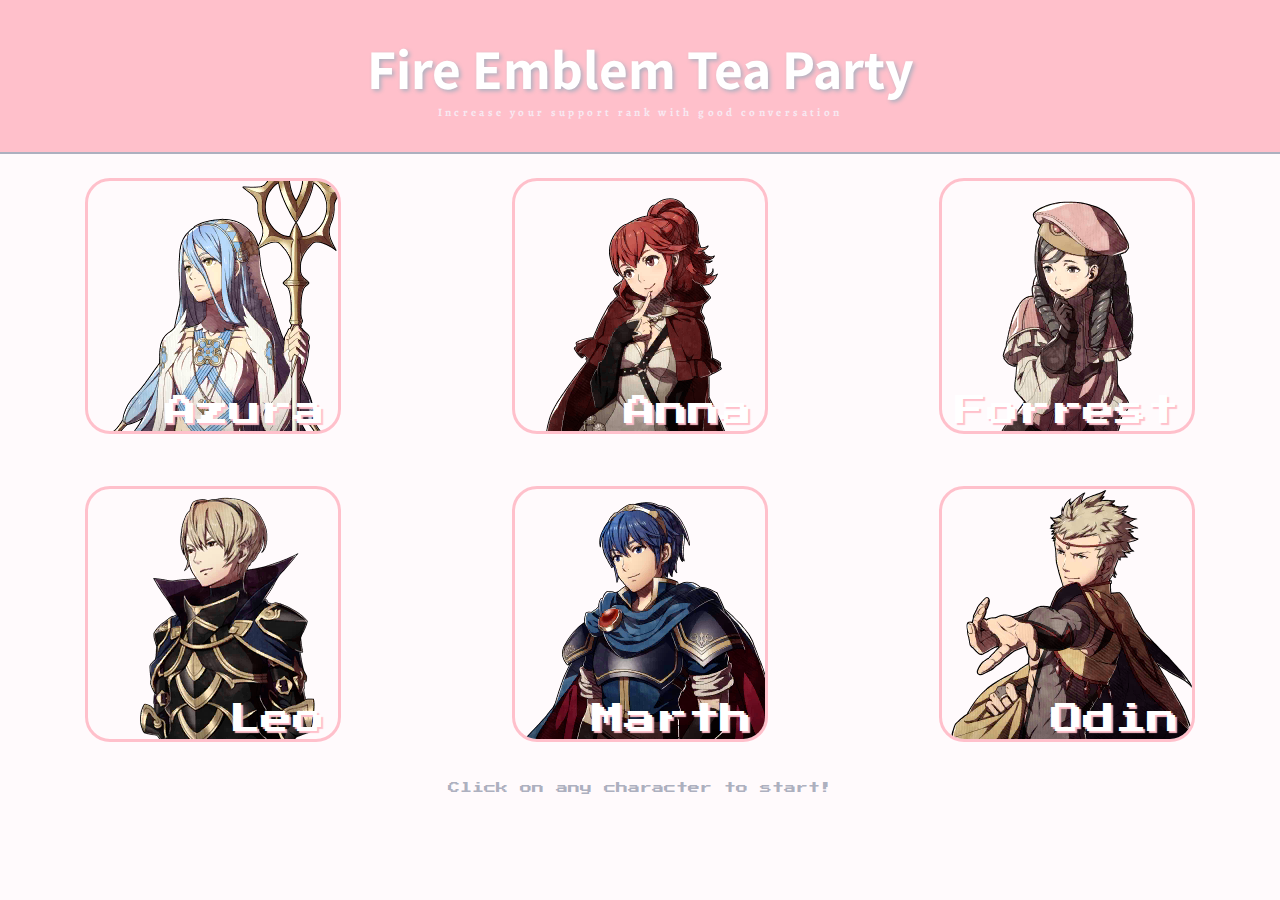
<file: index.html>
<!DOCTYPE html>
<html lang="en">
<head>
    <meta charset="UTF-8">
    <title>FE Tea Party</title>
    <link rel="stylesheet" href="styles.css">
    <link href="https://fonts.googleapis.com/css?family=Alegreya:400i,500&display=swap" rel="stylesheet">
    <link href="https://fonts.googleapis.com/css?family=Assistant:400,700&display=swap" rel="stylesheet">
    <link href="https://fonts.googleapis.com/css?family=Press+Start+2P&display=swap" rel="stylesheet">
</head>
<body onload="addListeners()">
    <div class="container">
        <header>
            <div class="site-title">
                <h1><a href="index.html">Fire Emblem Tea Party</a></h1>
                <p class="subtitle">Increase your support rank with good conversation</p>
            </div>
        </header>
    </div>
    <div class="container" id="separator"></div>
    <div class="container transition">
        <div class="columns">
            <div class="col col-1">
                <img class="imgAzura" src="images\azura\azuraBase.png" alt="">
                <div class="imgText">Azura</div>
            </div>
            <div class="col col-2">
                <img class="imgAnna" src="images/anna/annaBase.png" alt="">
                <div class="imgText">Anna</div>
            </div>
            <div class="col col-3">
                <img class="imgForrest" src="images/forrest/forrestBase.png" alt="">
                <div class="imgText">Forrest</div>
            </div>
        </div>
        <div class="columns">
            <div class="col col-4">
                <img class="imgLeo" src="images/leo/leoBase.png" alt="">
                <div class="imgText">Leo</div>
            </div>
            <div class="col col-5">
                <img class="imgMarth" src="images/marth/marthBase.png" alt="">
                <div class="imgText">Marth</div>
            </div>
            <div class="col col-6">
                <img class="imgOdin" src="images/odin/odinBase.png" alt="">
                <div class="imgText">Odin</div>
            </div>
        </div>
        <div class="columns">
            <p class="startText">Click on any character to start!</p>
        </div>

    </div>
    <script src="onClick.js" type="text/javascript"></script>
    
    
</body>

</html>
</file>
<file: styles.css>
/* Typography */
h1{
    font-family: "assistant", sans-serif ;
    font-weight: 400px;
    font-size: 3.5rem;
    text-shadow: 2px 2px 4px #ADB0BF ;
    color:white;
    margin: 0;
    transition: .3s;
    transition-timing-function: ease-out ; 
}

h1:hover{
    text-shadow: 2px 2px 10px #ADB0BF, 2px 2px 20px #ADB0BF, 2px 2px 20px #ADB0BF  ;
}

a{
    color: inherit;
    text-decoration: inherit;
}

.subtitle{
    font-family: "alegreya", sans-serif;
    font-weight: 700;
    font-size: .7rem;
    letter-spacing: .3em ;
    margin: 0;
    color: #F8E9F2;
}

.startText{
    font-family: "Press Start 2P", sans-serif;
    font-size: .75rem;
    color: #ADB0BF;
}

.imgText{
    font-family: "Press Start 2P", sans-serif;
    font-size: 2rem;
    color: white;
    text-shadow: 2px 2px 1px pink;
    position: absolute;
    bottom: 35px;
    right: 40px;
    transition: .2s;
    transition-timing-function: ease-in-out;
}




/* Layout */

body{
    margin: 0;
    background: #FFFAFC;
}
header{
    background: pink;
    padding: 2em 0;
}

.site-title{
    margin: 0 auto;
    text-align: center;
    display: flex;
    flex-direction: column;
    align-items: center;

}



#separator{
    height: .1em;
    background-color: #ADB0BF;
}

.container{
    margin: 0 auto;
    width: 100%;
}

.columns{
    display: flex;
    justify-content: space-around;

}



.col{
    padding: 1.5em;
    position: relative;
}

.col:hover .imgText{
    text-shadow: 2px 2px 1px rgb(240, 124, 143);

}

.col-1:hover .imgAzura{
    content:url(images/azura/azuraSmile.png);
}

.col-2:hover .imgAnna{
    content:url(images/anna/annaSmile.png);
}

.col-3:hover .imgForrest{
    content:url(images/forrest/forrestSmile.png);
}

.col-4:hover .imgLeo{
    content:url(images/leo/leoSmile.png);
}

.col-5:hover .imgMarth{
    content:url(images/marth/marthSmile.png);
}

.col-6:hover .imgOdin{
    content:url(images/odin/odinSmile.png);
}

img{
    border-style: solid;
    border-color: pink;
    border-radius: 25px;
    transition: 1s;
}

/*In game CSS */

.gameColumns{
    display: flex;
    flex-direction: column;
    text-align: center;
}

.gameText{
    border-style: solid;
    border-color: #F8E9F2;
    padding: 1em 5em;
    margin: 10px auto;
    font-family: "Press Start 2P", sans-serif;
    background-color: pink ;
    color: white;
    transition: .3s;
    min-width: 300px;
    max-width: 300px;
   
}

.gameText:hover {
    color: #ADB0BF;

}

#gameImage{
    margin-left: auto;
    margin-right: auto;
    margin-bottom: 2em;
    height: 300px;
    width: auto;
}

.scoreText{
    margin: 2rem;
    color: pink;
    text-shadow: 1px 1px 2px lightgray;
    transition: 3s;
}

.gameScore{
    display: flex;
    flex-direction: row;
    justify-content: center;
    font-size: 2em;
}

.scoreSpin{
    animation: spin 3s infinite ease-in-out;
}


.green-glow{
    border: 3px solid #A7E9AF;
    box-shadow: 0 0 10px #75b79e;
}

.red-glow{
    border: 3px solid #fa163f;
    box-shadow: 0 0 10px #d31437;
}

.gray-glow{
    border: 3px solid rgb(198, 200, 214);
    box-shadow: 0 0 10px #ADB0BF;
}



@media (max-width:600px){
    .columns{
        flex-direction: column;
        align-items: center;
    }
}

/* animations */

@keyframes spin{
    0%{
        transform: perspective(1000px) rotateY(0deg);
    }
    100%{
        transform: perspective(1000px) rotateY(359deg);
    }
}

.transition{
    animation: transitionIn 1s ease-in-out;
}

@keyframes transitionIn{
    from{
        opacity: 0;
        /*transform: rotateX(-10deg);*/
    }

    to {
        opacity: 1;
        /*transform: rotateX(0);*/
    }
}
</file>
